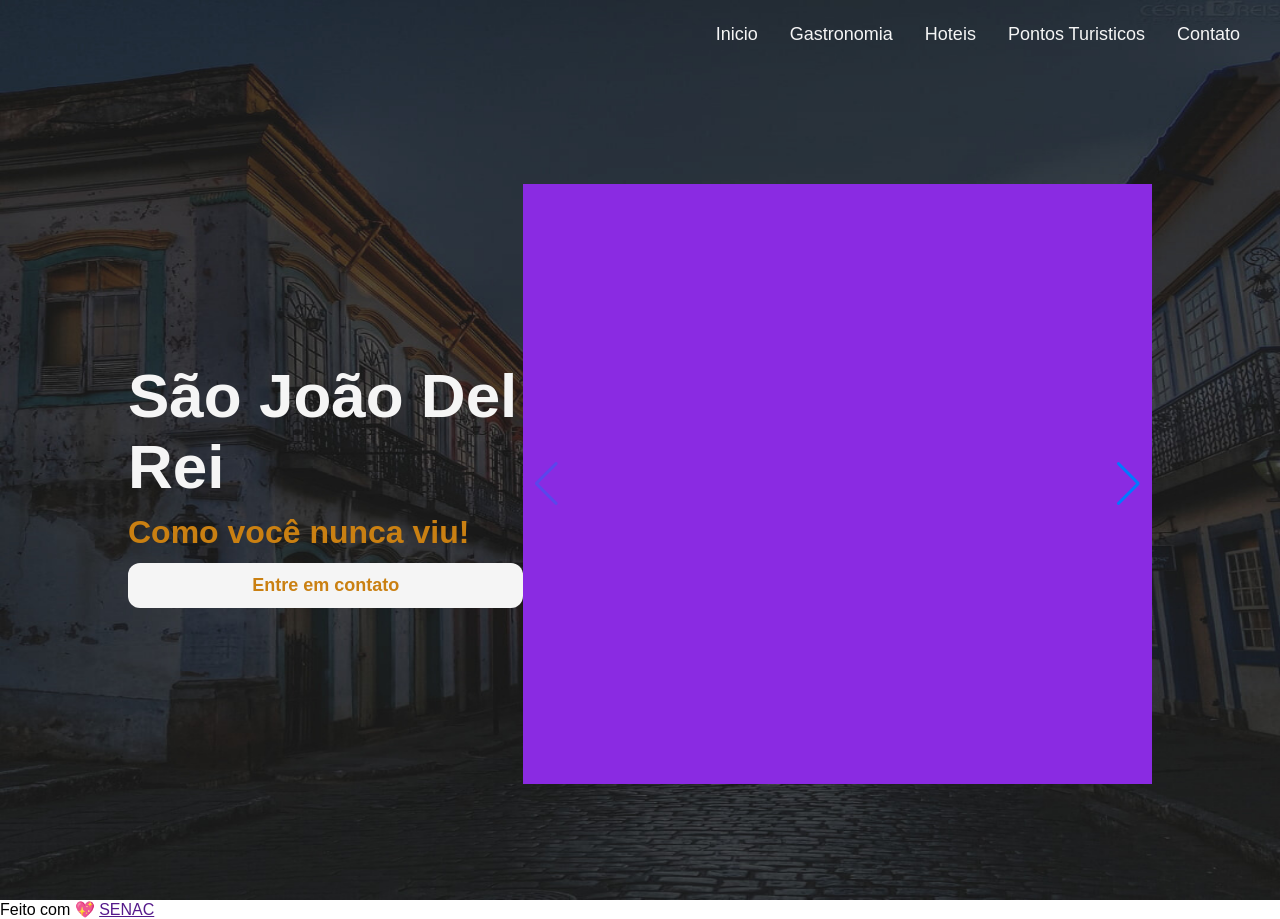
<file: Projeto-HTML-CSS-SENAC-main test3/Projeto-HTML-CSS-SENAC-main/index.html>
<!DOCTYPE html>
<html lang="pt-BR">
  <head>
    <meta charset="UTF-8" />
    <meta name="viewport" content="width=device-width, initial-scale=1.0" />
    <link rel="stylesheet" href="css/styles.css" />
    <link
      rel="stylesheet"
      href="https://cdn.jsdelivr.net/npm/swiper@11/swiper-bundle.min.css"
    />
    <title>São João Del Rei</title>
  </head>
  <body>
    <div class="mainContainer">
      <header>
        <nav class="navBar">
          <a href="index.html">Inicio</a>
          <a href="culinaria.html">Gastronomia</a>
          <a href="hoteis.html">Hoteis</a>
          <a href="pontosturisticos.html">Pontos Turisticos</a>
          <a href="">Contato</a>
        </nav>
      </header>
      <section class="mainSection">
        <div class="mainSectionContainer">
          <div class="mainSectionTexts">
            <h1>São João Del Rei</h1>
            <h2>Como você nunca viu!</h2>
            <button>Entre em contato</button>
          </div>

          <div class="swiper mySwiper" style="width: 800px; height: 600px">
            <div class="swiper-wrapper">
              <div
                class="swiper-slide"
                style="background-color: blueviolet"
              ></div>
              <div class="swiper-slide" style="background-color: aqua">
                Slide 2
              </div>
              <div class="swiper-slide" style="background-color: brown">
                Slide 3
              </div>
              <div class="swiper-slide" style="background-color: blue">
                Slide 4
              </div>
            </div>
            <div class="swiper-button-next"></div>
            <div class="swiper-button-prev"></div>
          </div>
        </div>
      </section>
    </div>
    <footer>
      <p>Feito com &#128150; <a href="">SENAC</a></p>
    </footer>
  </body>

  <script src="https://cdn.jsdelivr.net/npm/swiper@11/swiper-bundle.min.js"></script>

  <!-- Initialize Swiper -->
  <script>
    var swiper = new Swiper(".mySwiper", {
      navigation: {
        nextEl: ".swiper-button-next",
        prevEl: ".swiper-button-prev",
      },
    });
  </script>
</html>
</file>
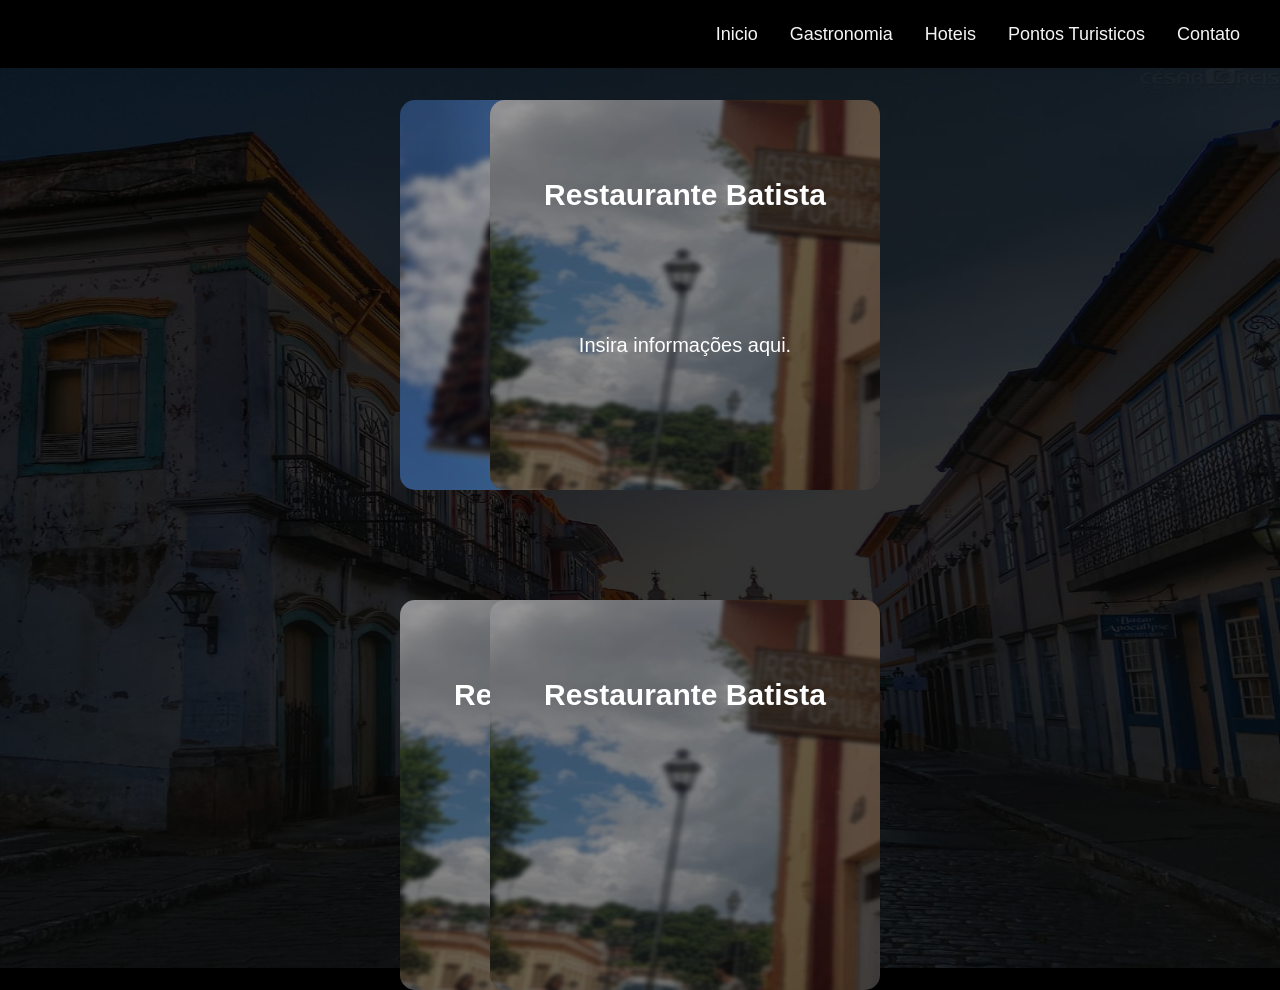
<file: Projeto-HTML-CSS-SENAC-main test3/Projeto-HTML-CSS-SENAC-main/culinaria.html>
<!DOCTYPE html>
<html lang="pt-br">
  <head>
    <meta charset="UTF-8" />
    <meta name="viewport" content="width=device-width, initial-scale=1.0" />
    <title>São João del Rei - Gastronomia</title>
    <link rel="stylesheet" href="css/culinaria.css" />
    <link rel="stylesheet" href="css/styles.css" />
    <link rel="preconnect" href="https://fonts.googleapis.com" />
    <link rel="preconnect" href="https://fonts.gstatic.com" crossorigin />
    <link
      href="https://fonts.googleapis.com/css2?family=Bebas+Neue&family=Poetsen+One&family=Roboto+Condensed:ital,wght@0,100..900;1,100..900&display=swap"
      rel="stylesheet"
    />
    <link rel="icon" href="/img/Cook.webp" />
  </head>

  <header>
    <nav class="navBar">
      <a href="index.html">Inicio</a>
      <a href="culinaria.html">Gastronomia</a>
      <a href="hoteis.html">Hoteis</a>
      <a href="pontosturisticos.html">Pontos Turisticos</a>
      <a href="">Contato</a>
    </nav>
  </header>

  <div class="backgroundimage"></div>

  <body>
    <div class="ContainerText1">
      <article class="text1">
        <h1><a href="#">Colher de Pau</a></h1>
        <p>Insira informações aqui.</p>
      </article>
    </div>

    <div class="ContainerText2">
      <article class="text2">
        <h1><a href="#">Restaurante Batista</a></h1>
        <p>Insira informações aqui.</p>
      </article>
    </div>

    <div class="ContainerText3">
      <article class="text3">
        <h1><a href="#">Restaurante Batista</a></h1>
        <p>Insira informações aqui.</p>
      </article>
    </div>

    <div class="ContainerText4">
      <article class="text4">
        <h1><a href="#">Restaurante Batista</a></h1>
      </article>
    </div>
  </body>
</html>
</file>
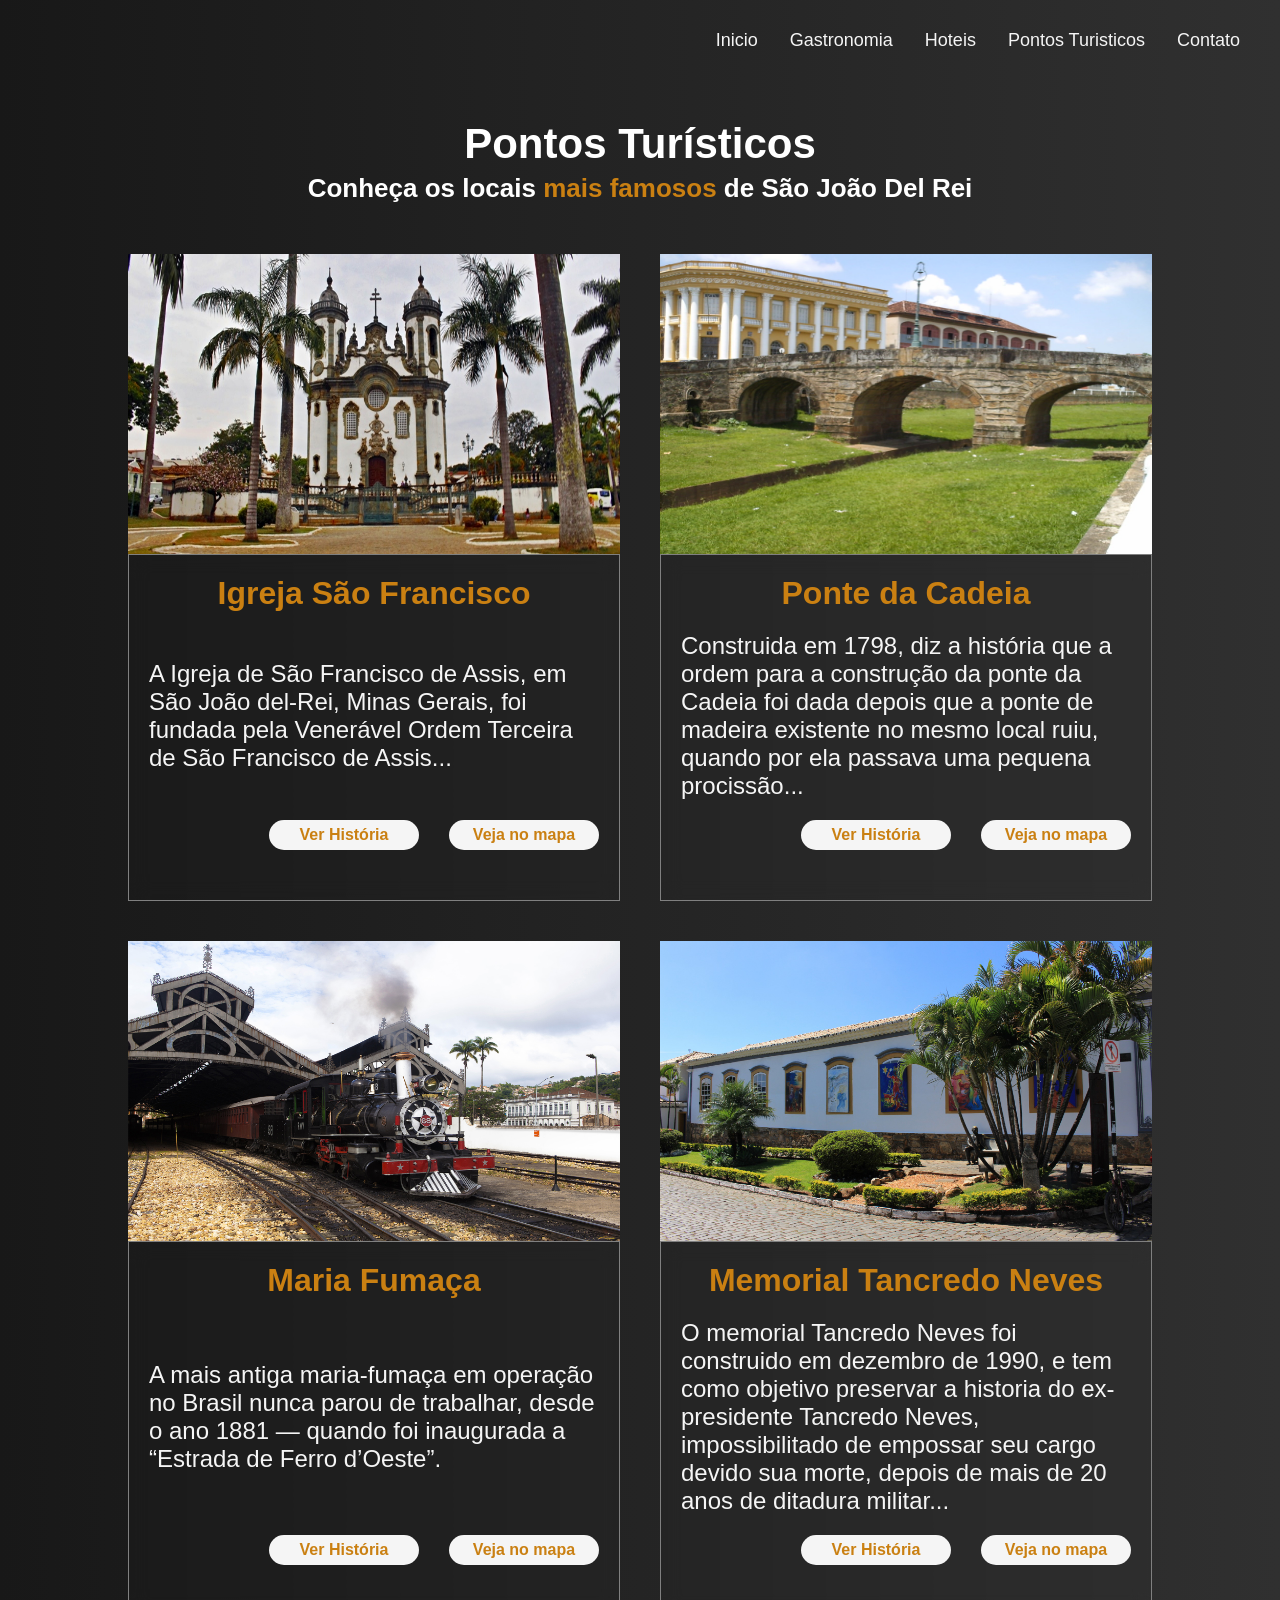
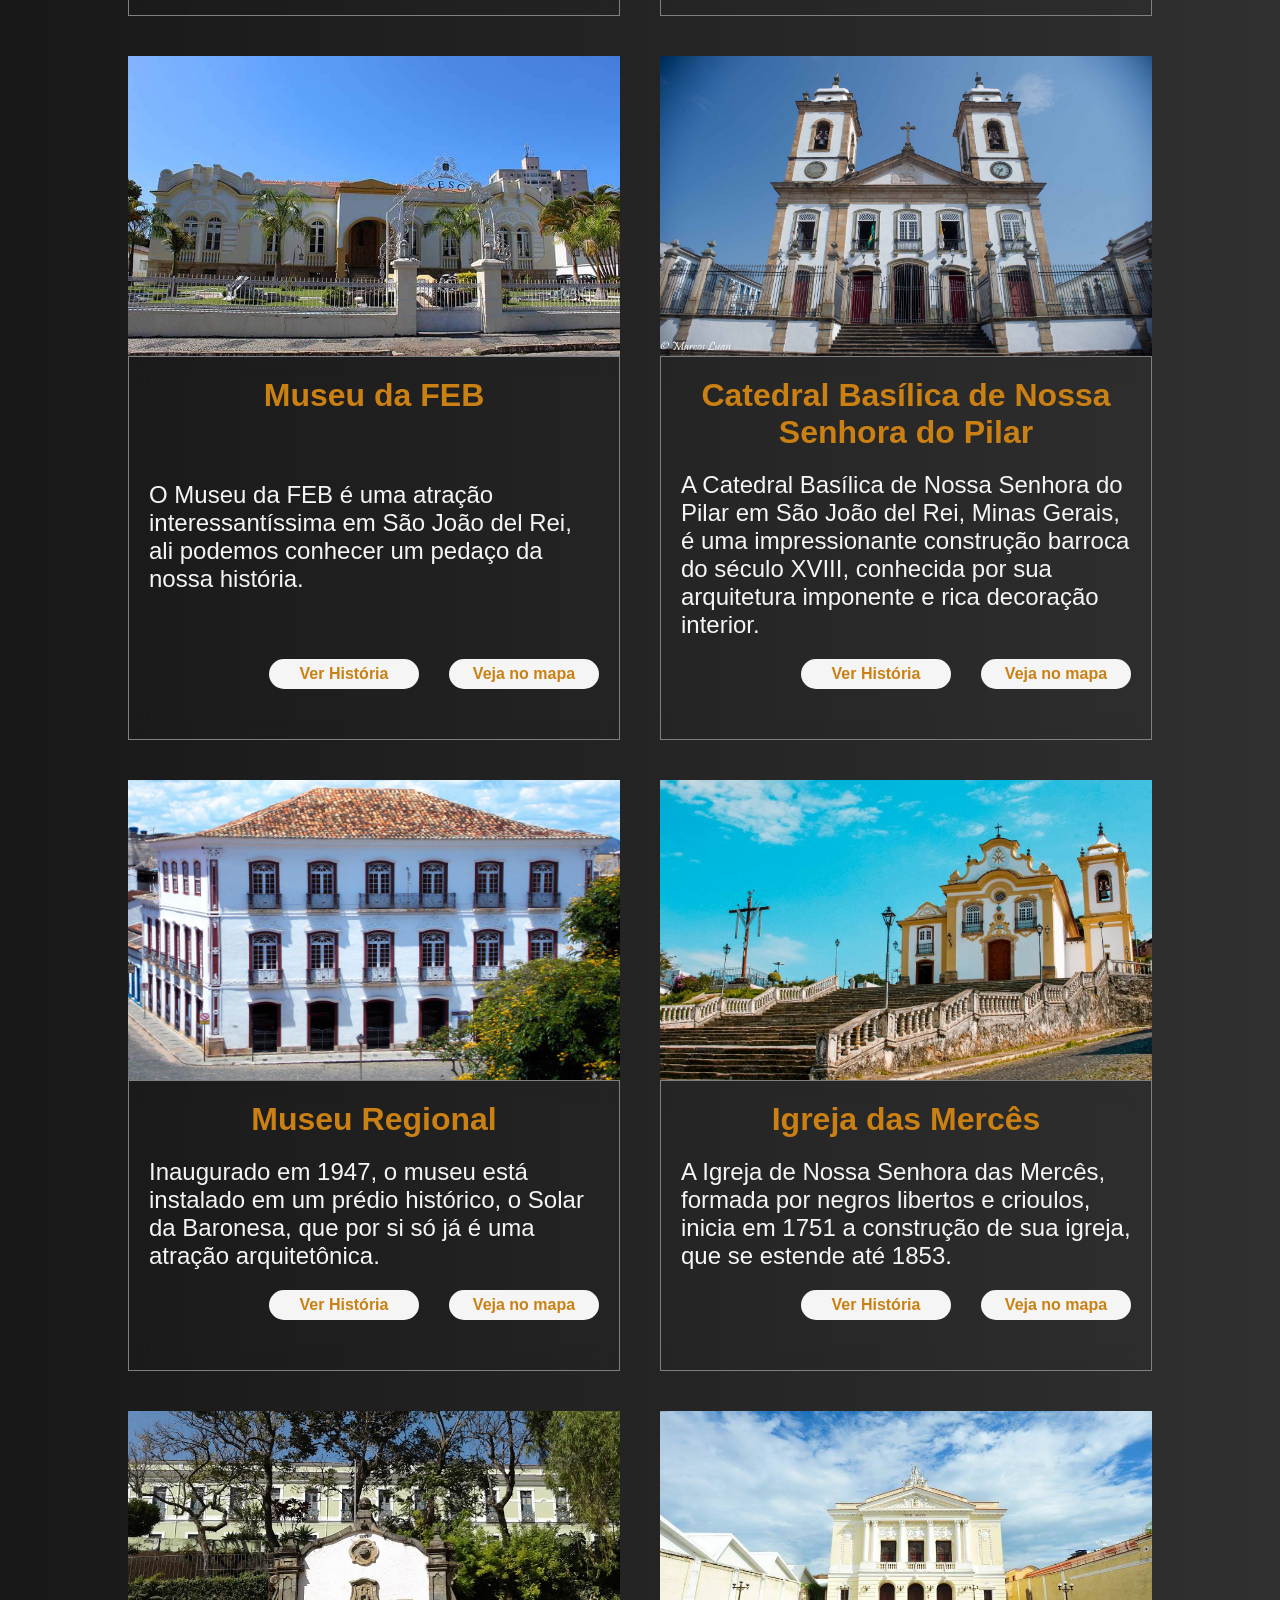
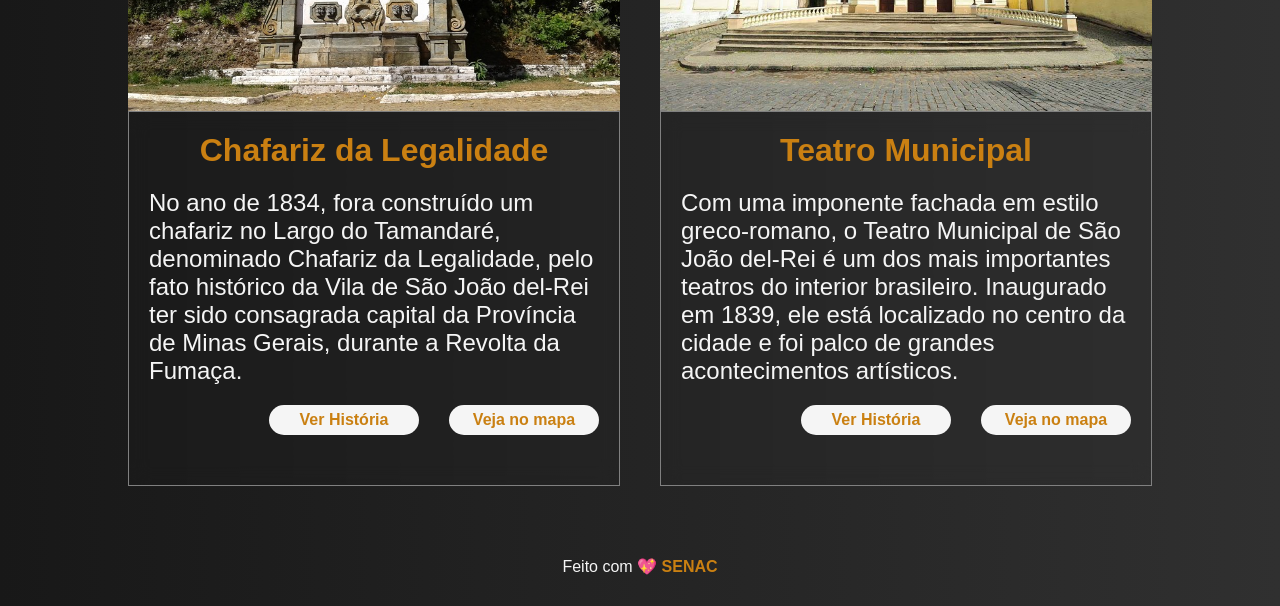
<file: Projeto-HTML-CSS-SENAC-main test3/Projeto-HTML-CSS-SENAC-main/pontosturisticos.html>
<!DOCTYPE html>
<html lang="pt-BR">
  <head>
    <meta charset="UTF-8" />
    <meta name="viewport" content="width=device-width, initial-scale=1.0" />
    <link rel="stylesheet" href="css/pontosturisticos.css" />
    <link rel="stylesheet" href="css/styles.css" />

    <title>Pontos Turísticos | São João Del Rei</title>
  </head>
  <body>
    <header>
      <nav class="navBar">
        <a href="index.html">Inicio</a>
        <a href="culinaria.html">Gastronomia</a>
        <a href="hoteis.html">Hoteis</a>
        <a href="pontosturisticos.html">Pontos Turisticos</a>
        <a href="">Contato</a>
      </nav>
    </header>

    <main>
      <section class="mainSectionPontoTuristico">
        <h1>Pontos Turísticos</h1>
        <h2>
          Conheça os locais <span class="color-laranja">mais famosos</span> de
          São João Del Rei
        </h2>

        
        <noscript><p class="habilitar-js">Precisa <span class="color-laranja">habilitar o JavaScript</span> para poder ver o conteúdo.</p></noscript>

        <!-- pontos turisticos -->
        <div
          class="mainContainerPontoTuristico"
          id="mainContainerPontoTuristico"
        >
        </div>
        <div id="myModal" class="modal">

          <!-- Modal content -->
          <div class="modal-content">
              <div class="modal-header">
              <span class="close" onclick="fecharModal()">&times;</span>
              <h2 id="titulo-modal"></h2>
              </div>
              <div class="modal-body">
              <p id="texto-modal"></p>
              </div>
          </div>
      </section>
    </main>

    <footer class="rodape">
      <p>Feito com &#128150; <a href="">SENAC</a></p>
    </footer>

    <script src="js/pontosturisticos.js"></script>
  </body>
</html>
</file>
<file: Projeto-HTML-CSS-SENAC-main test3/Projeto-HTML-CSS-SENAC-main/css/styles.css>
* {
  padding: 0;
  margin: 0;
  font-family: "Gill Sans", "Gill Sans MT", Calibri, "Trebuchet MS", sans-serif;
}

/*background-color: #ca8012;*/

/*   RESET GLOBAL    */

.mainContainer {
  background-image: url(../images/Design\ sem\ nome.png);
  background-size: 100% 100%;
  background-repeat: no-repeat;
  height: 100vh;
}

/* NAVEGAÇÃO */

.navBar {
  margin-right: 32px;
  height: 68px;
  display: flex;
  gap: 16px;
  align-items: center;
  justify-content: flex-end;
}

.navBar a {
  text-decoration: none;
  padding: 8px;
  border-radius: 18px;
  font-size: 18px;
  color: whitesmoke;
  transition: all 0.2s;
}

.navBar a:hover {
  background-color: #ca8012;
  color: whitesmoke;
  transition: all 0.2s;
  font-size: 20px;
}

/* SEÇÃO PRINCIPAL DO SITE */

.mainSection {
  display: flex;
  justify-content: center;
  align-items: center;
}

.mainSection h1 {
  color: whitesmoke;
  font-size: 62px;
}
.mainSection h2 {
  color: whitesmoke;
  font-size: 32px;
  color: #ca8012;
}

.mainSectionContainer {
  width: 80%;
  height: calc(100vh - 68px);
  display: flex;
  align-items: center;
  justify-content: space-between;
}

.mainSectionTexts {
  display: flex;
  flex-direction: column;
  gap: 12px;
}

.mainSectionTexts button {
  cursor: pointer;
  border-radius: 12px;
  color: #ca8012;
  background-color: whitesmoke;
  border: none;
  font-size: 18px;
  font-weight: bold;
  width: 100%;
  padding: 12px;
  transition: all 0.2s;
}

.mainSectionTexts button:hover {
  background-color: #ca8012;
  color: whitesmoke;
}

/* REGRAS DE CSS PARA O NOSSO SLIDER */

.swiper {
  width: 100%;
  height: 100%;
}

.swiper-slide {
  text-align: center;
  font-size: 18px;
  display: flex;
  justify-content: center;
  align-items: center;
}

.swiper-slide img {
  display: block;
  width: 100%;
  height: 100%;
  object-fit: cover;
}
</file>
<file: Projeto-HTML-CSS-SENAC-main test3/Projeto-HTML-CSS-SENAC-main/css/culinaria.css>
body {
  margin: 0;
  padding: 0;
  font-family: "Roboto Condensed";
  background-color: black;
}

.navbar {
  display: flex;
  justify-content: flex-end;
  background-color: #ffffff;
  padding: 10px;
  font-size: 17px;
  gap: 5px;
  margin-left: auto;
  border-radius: 10px;
}

.navbar a {
  color: rgb(0, 0, 0);
  padding: 14px 20px;
  text-decoration: none;
  text-align: center;
  border-radius: 10px;
  transition: 0.5s;
  text-decoration: wavy;
}

.navbar a:hover {
  background-color: rgb(202, 194, 156);
  font-size: 120%;
  transition: 0.5s;
}

.ContainerText1 {
  color: rgb(255, 255, 255);

  width: 350px;
  height: 350px;
  text-align: center;
  line-height: 150px;
  position: absolute;
  top: 100px;
  left: 400px;
  border-radius: 15px;
  transition: 0.5s;
  text-decoration: none;
  padding: 20px 20px;
  color: white;
  text-shadow: black;
  background-image: url(../images/aberto-para-almoco-blur.png);
}

.ContainerText1 a {
  transition: 0.5s;
  text-decoration: none;
  background-size: 120%;
  padding: 20px 20px;
  color: white;
}

.ContainerText1 a:hover {
  background-color: rgb(0, 0, 0);
  font-size: 120%;
  transition: 0.5s;
  text-decoration: none;
  border-radius: 25px;
  background-size: 120%;
  color: white;
}

.text1 {
  text-decoration: none;
  color: white;
  font-size: 20px;
}

.ContainerText2 {
  color: white;
  background-color: rgb(0, 0, 0);
  width: 350px;
  height: 350px;
  text-align: center;
  line-height: 150px;
  position: absolute;
  top: 100px;
  right: 400px;
  border-radius: 15px;
  transition: 0.5s;
  text-decoration: none;
  padding: 20px 20px;
  color: white;
  background-image: url(../images/ResPP.png);
}

.ContainerText2 a {
  transition: 0.5s;
  text-decoration: none;
  background-size: 120%;
  padding: 20px 20px;
  color: white;
}

.ContainerText2 a:hover {
  background-color: rgb(0, 0, 0);
  font-size: 120%;
  transition: 0.5s;
  text-decoration: none;
  border-radius: 25px;
  background-size: 120%;
  color: white;
}

.text2 {
  text-decoration: none;
  color: white;
  font-size: 20px;
}

.ContainerText3 {
  color: white;
  background-color: rgb(0, 0, 0);
  width: 350px;
  height: 350px;
  text-align: center;
  line-height: 150px;
  position: absolute;
  top: 600px;
  left: 400px;
  border-radius: 15px;
  transition: 0.5s;
  text-decoration: none;
  padding: 20px 20px;
  color: white;
  background-image: url(../images/ResPP.png);
}

.ContainerText3 a {
  transition: 0.5s;
  text-decoration: none;
  background-size: 120%;
  padding: 20px 20px;
  color: white;
}

.ContainerText3 a:hover {
  background-color: rgb(0, 0, 0);
  font-size: 120%;
  transition: 0.5s;
  text-decoration: none;
  border-radius: 25px;
  background-size: 120%;
  color: white;
}

.text3 {
  text-decoration: none;
  color: white;
  font-size: 20px;
}

.ContainerText4 {
  color: white;
  background-color: rgb(0, 0, 0);
  width: 350px;
  height: 350px;
  text-align: center;
  line-height: 150px;
  position: absolute;
  top: 600px;
  right: 400px;
  border-radius: 15px;
  transition: 0.5s;
  text-decoration: none;
  padding: 20px 20px;
  color: white;
  background-image: url(../images/ResPP.png);
}

.ContainerText4 a {
  transition: 0.5s;
  text-decoration: none;
  background-size: 120%;
  padding: 20px 20px;
  color: white;
}

.ContainerText4 a:hover {
  background-color: rgb(0, 0, 0);
  font-size: 120%;
  transition: 0.5s;
  text-decoration: none;
  border-radius: 25px;
  background-size: 120%;
  color: white;
}

.text4 {
  text-decoration: none;
  color: white;
  font-size: 20px;
}

.backgroundimage {
  height: 100vh;
  background-repeat: no-repeat;
  background-size: 100% 100%;
  background-image: url(../images/Sao+joao.jpg);
  filter: opacity(20%);
}
</file>
<file: Projeto-HTML-CSS-SENAC-main test3/Projeto-HTML-CSS-SENAC-main/css/pontosturisticos.css>
* {
  margin: 0;
  padding: 0;
  box-sizing: border-box;
  font-family: 'Gill Sans', 'Gill Sans MT', Calibri, 'Trebuchet MS', sans-serif;
}

body {
  background: linear-gradient(to right, #181818, #303030);
}

header,
footer {
  display: flex;
  justify-content: flex-end;
  align-items: center;
  height: 80px;
}

.navBar ul {
  list-style: none;
  display: flex;
  margin-right: 20px;
  gap: 15px;
}

.navBar a {
  text-decoration: none;
  font-size: 18px;
  padding: 8px;
  color: whitesmoke;
  border-radius: 18px;
  transition: all 0.2s;
}

.navBar a:hover {
  color: #ca8012;
  background-color: whitesmoke;
  font-size: 20px;
  transition: all 0.2s;
}

.mainSectionPontoTuristico {
  padding: 40px 0;
}

.mainSectionPontoTuristico h1,
.mainSectionPontoTuristico h2 {
  text-align: center;
  color: white;
}

.mainSectionPontoTuristico h1 {
  margin-bottom: 5px;
  font-size: 42px;
}

.mainSectionPontoTuristico h2 {
  margin-bottom: 5px;
  font-size: 26px;
}

.color-laranja {
  color: #ca8012;
}

.mainContainerPontoTuristico {
  width: 80vw;
  margin: 0 auto;
  margin-top: 50px;
  display: flex;
  justify-content: space-between;
  flex-wrap: wrap;
  gap: 40px;
}

.container-pontos {
  width: calc(50% - 20px);
  max-width: 100%;
  display: flex;
  flex-direction: column;
  justify-content: space-between;
}

.container-pontos-image {
  width: 100%;
  height: 300px;
}

.container-pontos-image img {
  width: 100%;
  height: 100%;
}

.container-pontos-conteudo {
  padding: 20px;
  display: flex;
  flex-direction: column;
  gap: 20px;
  justify-content: space-between;
  backdrop-filter: blur(10px);
  border: 1px solid gray;
  color: whitesmoke;
  flex: 1; /* Para cada card ocupar espaço igual */
}

.container-pontos-conteudo h3 {
  font-size: 32px;
  color: #ca8012;
  text-align: center;
}

.container-pontos-conteudo p {
  font-size: 24px;
}

.container-btn {
  display: flex;
  margin-bottom: 30px;
  gap: 30px;
  align-items: center;
  justify-content: flex-end;
}

.container-btn button {
  border: none;
  cursor: pointer;
  font-size: 16px;
}

.container-btn button,
.btn-mapa {
  width: 150px;
  display: flex;
  justify-content: center;
  padding: 6px 20px;
  text-decoration: none;
  color: #ca8012;
  background-color: whitesmoke;
  font-weight: 600;
  border-radius: 20px;
  transition: all 0.2s;
  text-align: center;
}

.container-btn button:hover,
.btn-mapa:hover {
  background-color: #ca8012;
  color: whitesmoke;
  transition: all 0.2s;
  box-shadow: 0 0 5px 2px #ad6e0e;
}

/* The Modal (background) */
.modal {
  display: none; /* Hidden by default */
  position: fixed; /* Stay in place */
  z-index: 1; /* Sit on top */
  padding-top: 100px; /* Location of the box */
  left: 0;
  top: 0;
  width: 100%; /* Full width */
  height: 100%; /* Full height */
  overflow: auto; /* Enable scroll if needed */
  background-color: rgb(0, 0, 0); /* Fallback color */
  background-color: rgba(0, 0, 0, 0.4); /* Black w/ opacity */
}

/* Modal Content */
.modal-content {
  position: relative;
  margin: auto;
  padding: 0;
  border: 1px solid #888;
  width: 80%;
  box-shadow: 0 4px 8px 0 rgba(0, 0, 0, 0.2), 0 6px 20px 0 rgba(0, 0, 0, 0.19);
  -webkit-animation-name: animatetop;
  -webkit-animation-duration: 0.4s;
  animation-name: animatetop;
  animation-duration: 0.4s;
}

/* Add Animation */
@-webkit-keyframes animatetop {
  from {
    top: -300px;
    opacity: 0;
  }
  to {
    top: 0;
    opacity: 1;
  }
}

@keyframes animatetop {
  from {
    top: -300px;
    opacity: 0;
  }
  to {
    top: 0;
    opacity: 1;
  }
}

/* The Close Button */
.close {
  color: white;
  float: right;
  font-size: 28px;
  font-weight: bold;
  transition: all 0.2s;
}

.close:hover,
.close:focus {
  color: #000;
  text-decoration: none;
  cursor: pointer;
}

.modal-header {
  padding: 20px;
  background-color: #ca8012;
  color: white;
}

.modal-body {
  padding: 40px 20px;
  backdrop-filter: blur(10px);
  border: 1px solid gray;
  color: whitesmoke;
  background-color: transparent;
  font-size: 22px;
}

footer {
  justify-content: center;
}

footer p {
  color: whitesmoke;
}

footer a {
  text-decoration: none;
  color: #ca8012;
  font-weight: 600;
  transition: all 0.2s;
}

footer a:hover {
  color: whitesmoke;
}

.habilitar-js {
  color: whitesmoke;
  font-size: 20px;
  text-align: center;
  margin-top: 20px;
}

.habilitar-js span {
  font-weight: bold;
  font-size: 24px;
}

@media (max-width: 1000px) {
  .container-pontos {
    width: 100%;
  }
}
</file>
